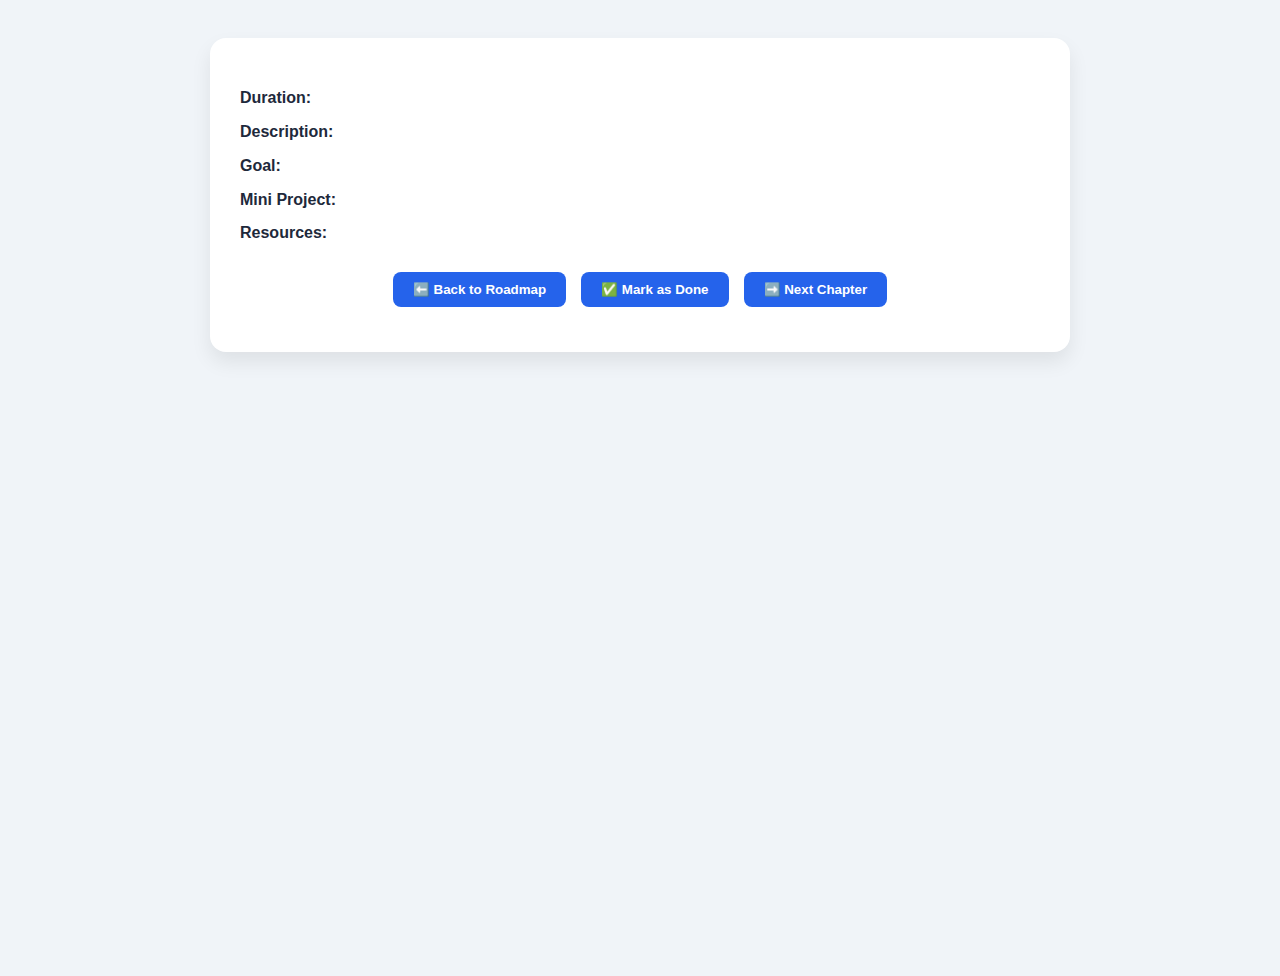
<file: no_react/chapter.html>
<!DOCTYPE html>
<html lang="en">
  <head>
    <meta charset="UTF-8" />
    <meta name="viewport" content="width=device-width, initial-scale=1.0" />
    <title>Chapter Details</title>

    <style>
      body {
        font-family: "Segoe UI", Tahoma, Geneva, Verdana, sans-serif;
        padding: 30px;
        background-color: #f0f4f8;
        color: #1e293b;
        display: flex;
        flex-direction: column;
        align-items: center;
        min-height: 100vh;
      }

      .container {
        background: white;
        padding: 30px;
        border-radius: 16px;
        box-shadow: 0 10px 20px rgba(0, 0, 0, 0.08);
        max-width: 800px;
        width: 100%;
      }

      h1 {
        color: #2563eb;
        margin-bottom: 20px;
      }

      p,
      div {
        margin-bottom: 15px;
      }

      strong {
        color: #1e293b;
      }

      ul {
        margin-top: 10px;
        padding-left: 20px;
      }

      a {
        color: #dc2626;
        text-decoration: underline;
      }

      .buttons {
        display: flex;
        justify-content: center;
        gap: 15px;
        margin-top: 30px;
      }

      button {
        padding: 10px 20px;
        background-color: #2563eb;
        color: white;
        border: none;
        border-radius: 8px;
        cursor: pointer;
        font-weight: 600;
        transition: background 0.3s;
      }

      button:hover {
        background-color: #1d4ed8;
      }
    </style>
  </head>

  <body>
    <div class="container">
      <h1 id="chapter-title"></h1>
      <p><strong>Duration:</strong> <span id="chapter-duration"></span></p>
      <p>
        <strong>Description:</strong> <span id="chapter-description"></span>
      </p>
      <p><strong>Goal:</strong> <span id="chapter-goal"></span></p>
      <p>
        <strong>Mini Project:</strong> <span id="chapter-mini-project"></span>
      </p>

      <div>
        <strong>Resources:</strong>
        <ul id="chapter-resources"></ul>
      </div>

      <div class="buttons">
        <button onclick="goBack()">⬅️ Back to Roadmap</button>
        <button onclick="markAsRead()">✅ Mark as Done</button>
        <button onclick="nextChapter()">➡️ Next Chapter</button>
      </div>
    </div>

    <script>
      const params = new URLSearchParams(window.location.search);

      const chapterId = params.get("id");
      const moduleId = params.get("module_id");
      const chapterIndex = parseInt(params.get("chapter_index"));
      const totalChapters = parseInt(params.get("total_chapters"));

      document.getElementById("chapter-title").innerText = params.get("title");
      document.getElementById("chapter-duration").innerText =
        params.get("duration");
      document.getElementById("chapter-description").innerText =
        params.get("description");
      document.getElementById("chapter-goal").innerText = params.get("goal");
      document.getElementById("chapter-mini-project").innerText =
        params.get("mini_project");

      const resources = JSON.parse(params.get("resources") || "[]");
      const resourcesList = document.getElementById("chapter-resources");

      resources.forEach((link) => {
        const li = document.createElement("li");
        const a = document.createElement("a");
        a.href = link;
        a.target = "_blank";
        a.innerText = link;
        li.appendChild(a);
        resourcesList.appendChild(li);
      });

      function goBack() {
        window.location.href = "no_index.html"; // Adjust if your main page different
      }

      function markAsRead() {
        if (chapterId && moduleId) {
          let moduleProgress = JSON.parse(
            localStorage.getItem("moduleProgress") || "{}"
          );

          if (!moduleProgress[moduleId]) {
            moduleProgress[moduleId] = { completed: [] };
          }

          if (!moduleProgress[moduleId].completed.includes(chapterId)) {
            moduleProgress[moduleId].completed.push(chapterId);
            localStorage.setItem(
              "moduleProgress",
              JSON.stringify(moduleProgress)
            );
          }

          alert("✅ Chapter marked as done!");

          updateProgressRing(); // Optional to live update
        }
      }

      function nextChapter() {
        if (chapterIndex + 1 < totalChapters) {
          const nextIndex = chapterIndex + 1;
          const nextChapterId = moduleId + "-chapter-" + nextIndex; // Assuming ID format

          window.location.href = `chapter.html?id=${nextChapterId}&module_id=${moduleId}&chapter_index=${nextIndex}&total_chapters=${totalChapters}&title=Next Chapter Title&duration=Some Duration&description=Description&goal=Goal&mini_project=Project&resources=${encodeURIComponent(
            JSON.stringify([])
          )}`;
        } else {
          alert("🎉 You have finished all chapters in this module!");
          goBack();
        }
      }
    </script>
  </body>
</html>
</file>
